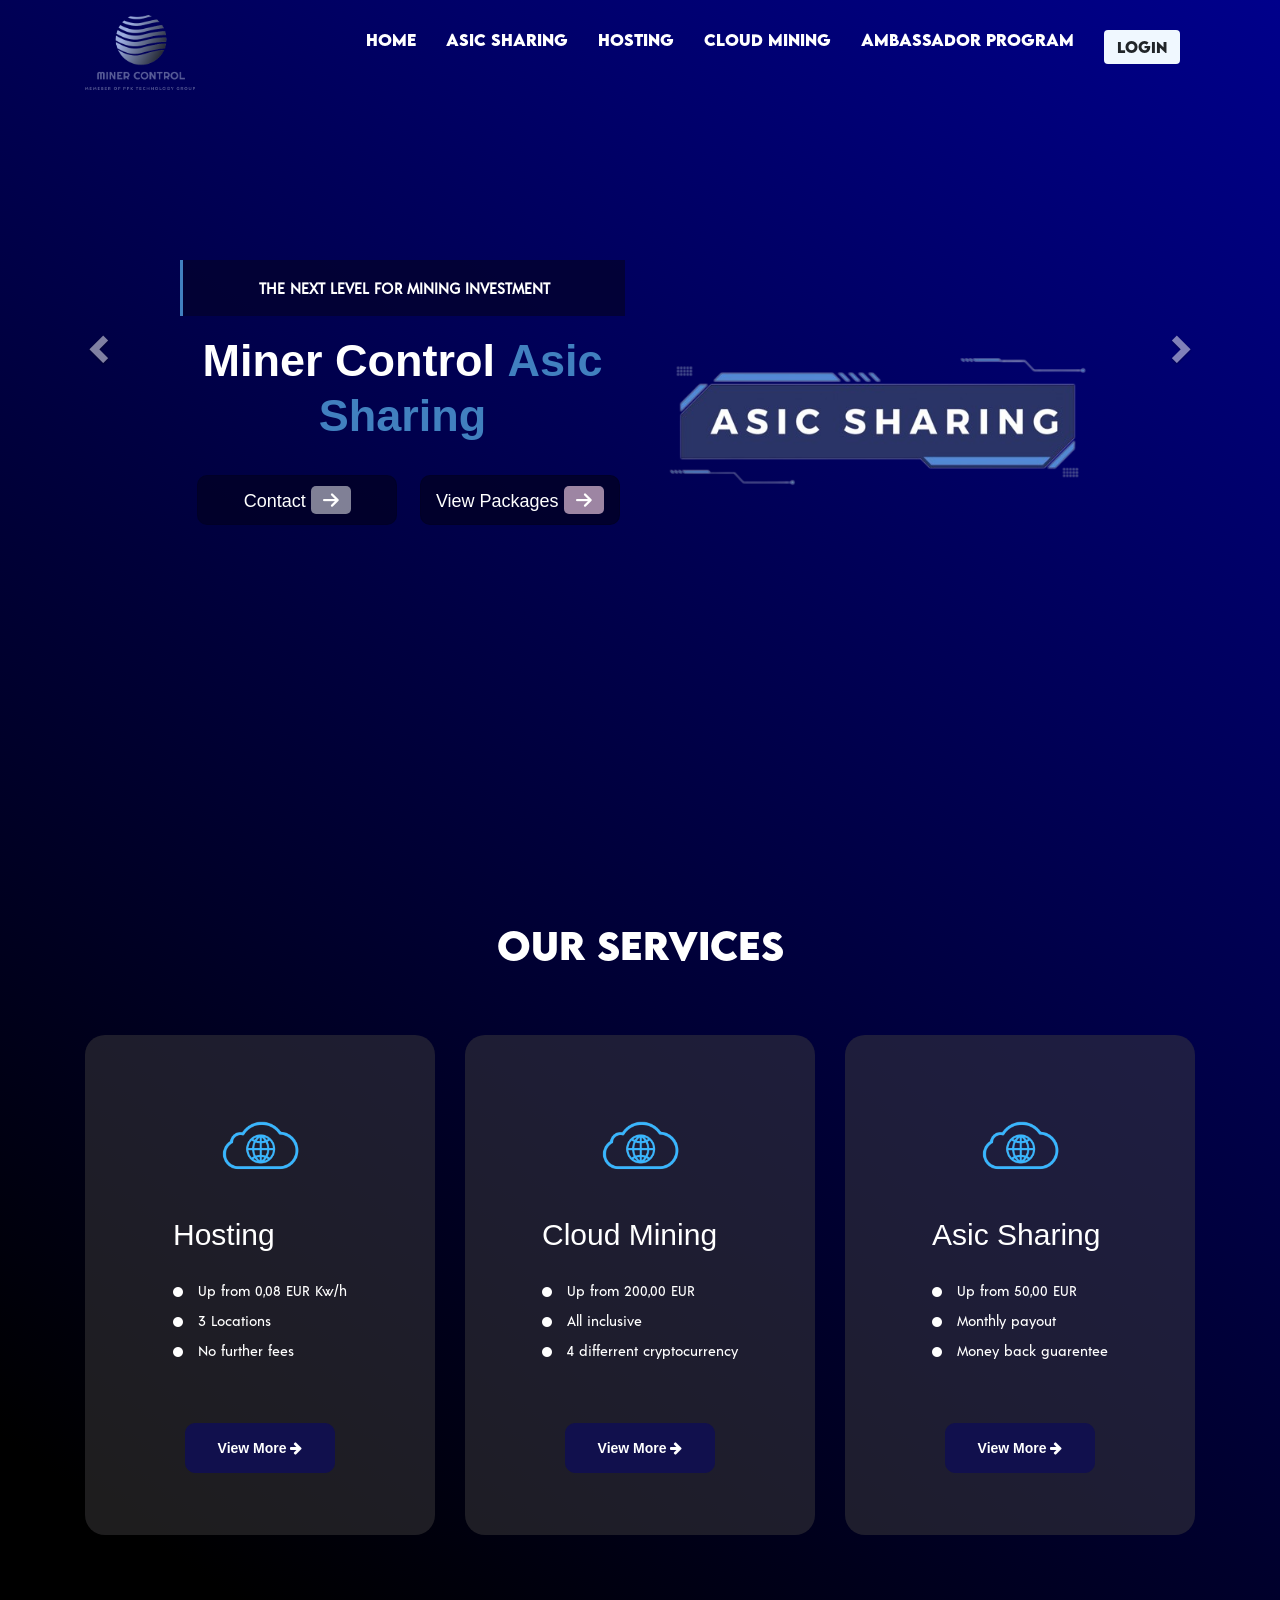
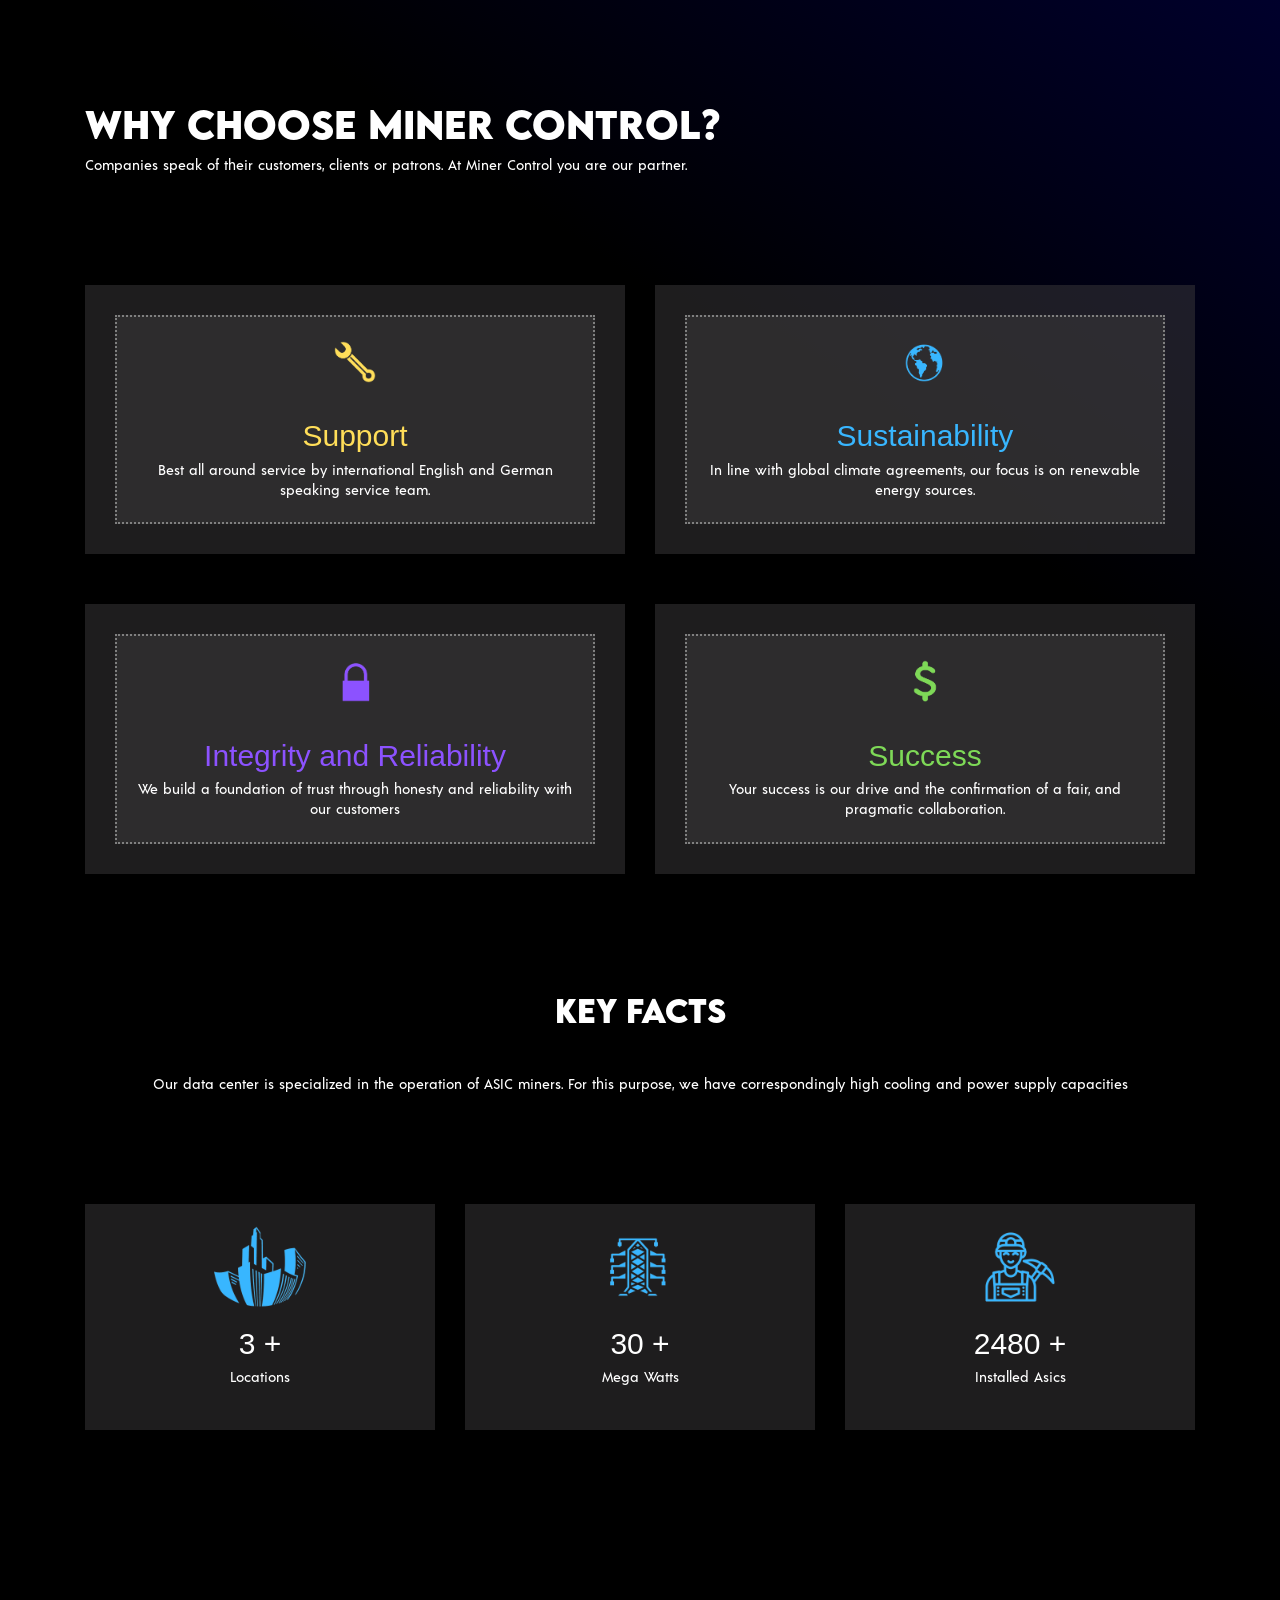
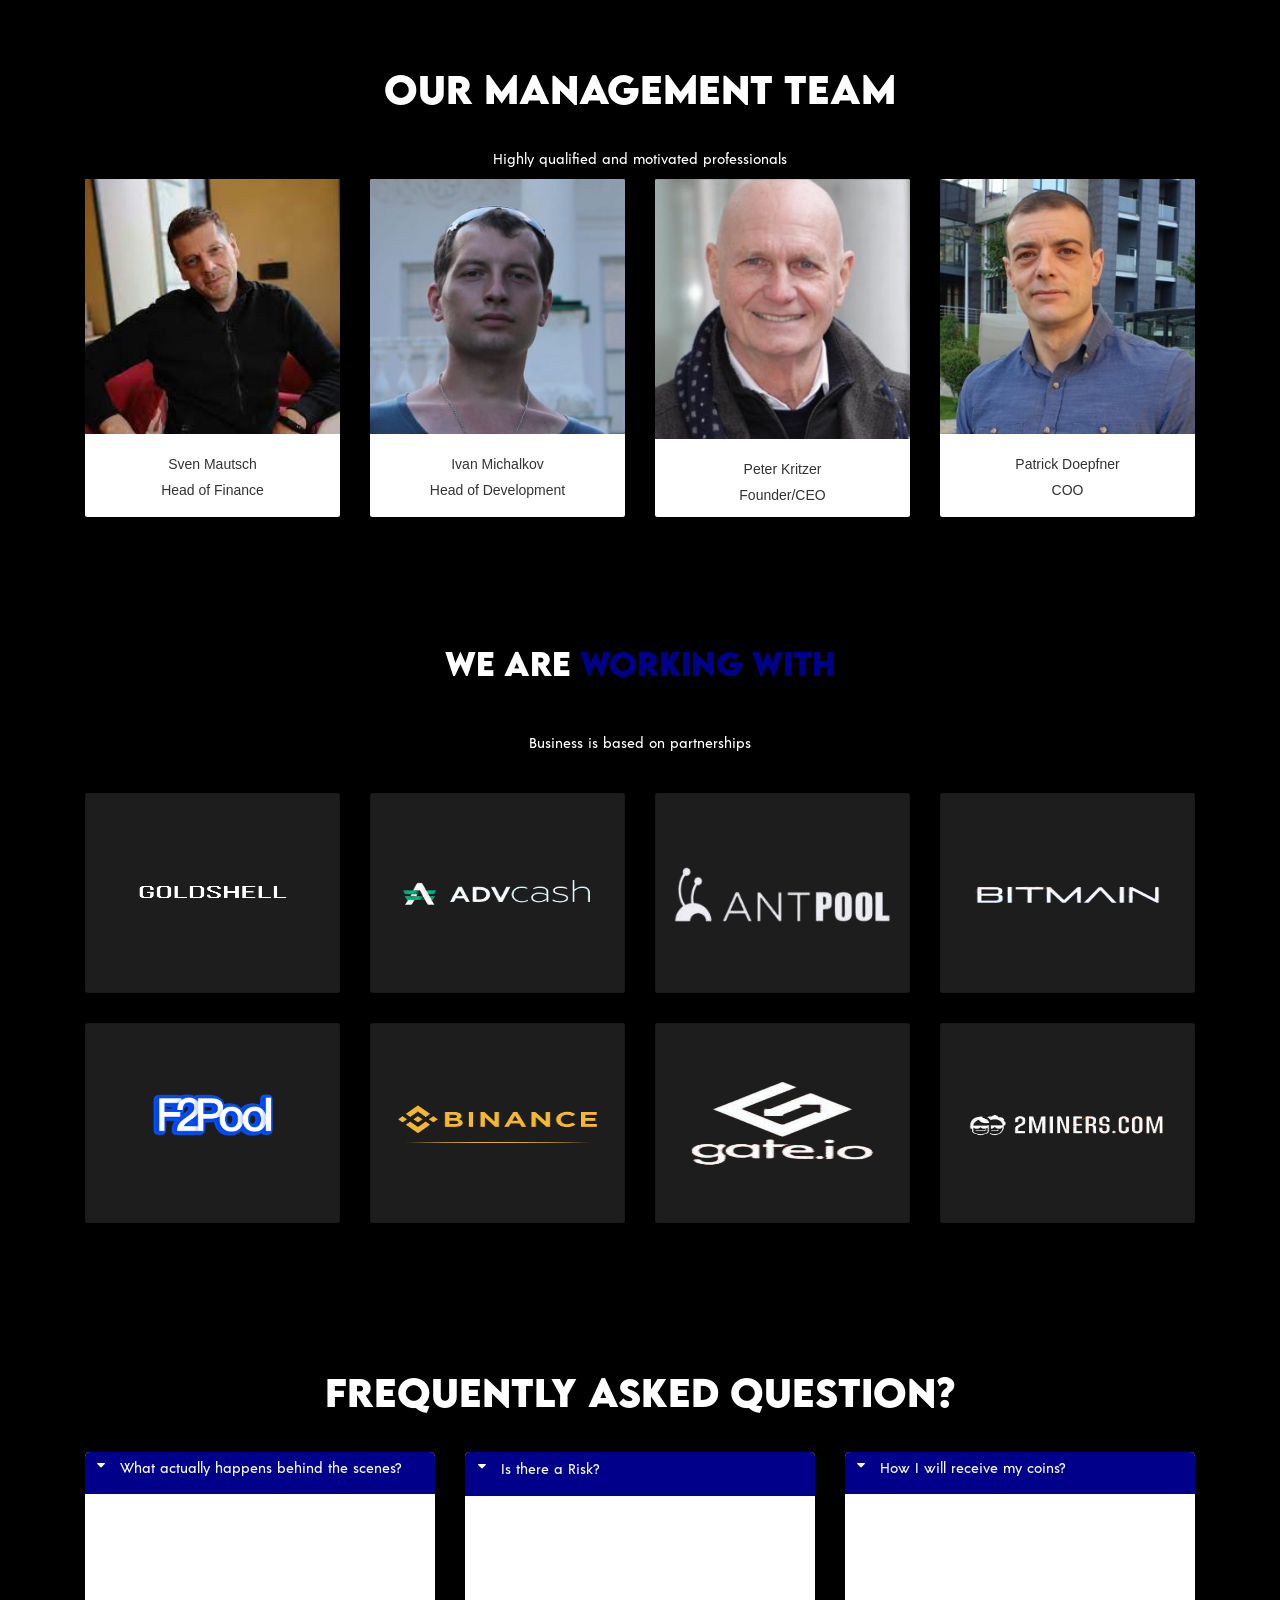
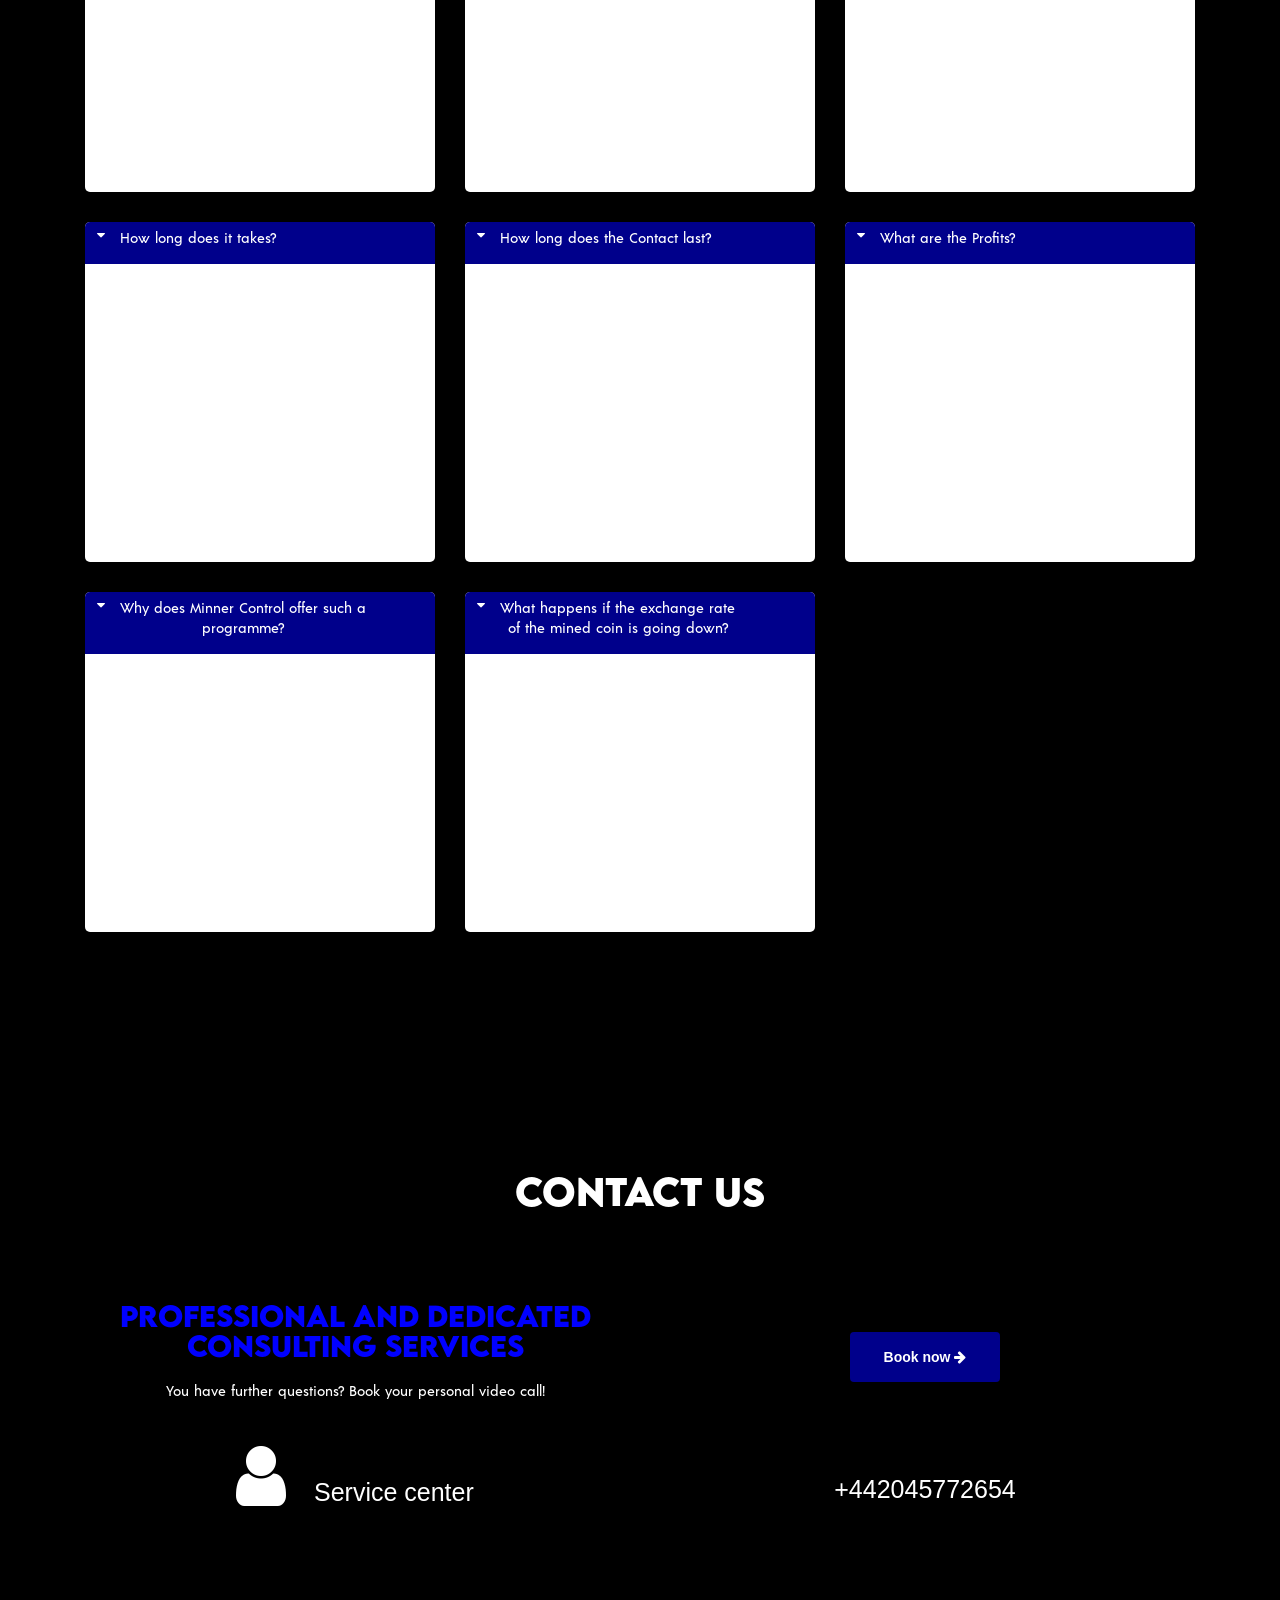
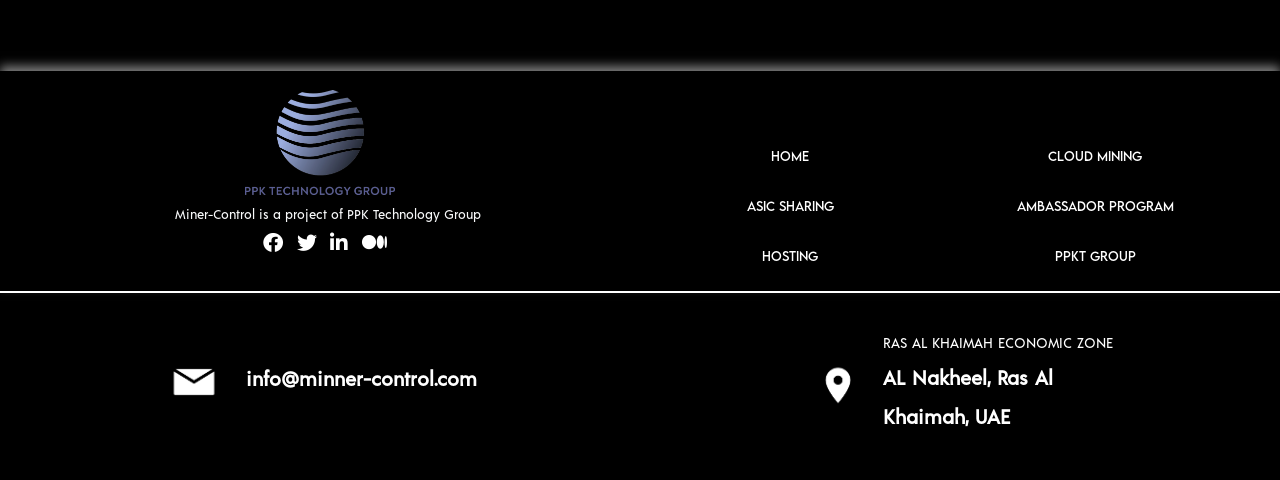
<file: index.html>
<!DOCTYPE html>
<html lang="en">

<head>
    <meta charset="UTF-8">
    <meta name="viewport" content="width=device-width, initial-scale=1.0">

    <link rel="stylesheet" href="https://maxcdn.bootstrapcdn.com/bootstrap/4.5.2/css/bootstrap.min.css">
    <script src="https://code.jquery.com/jquery-3.5.1.slim.min.js"></script>
    <script src="https://cdn.jsdelivr.net/npm/@popperjs/core@2.5.3/dist/umd/popper.min.js"></script>
    <script src="https://maxcdn.bootstrapcdn.com/bootstrap/4.5.2/js/bootstrap.min.js"></script>


    <!-- jQuery library -->
    <script src="https://ajax.googleapis.com/ajax/libs/jquery/3.6.4/jquery.min.js"></script>

    <!-- Latest compiled JavaScript -->
    <script src="https://maxcdn.bootstrapcdn.com/bootstrap/3.4.1/js/bootstrap.min.js"></script>
    <link rel="stylesheet" href="https://maxcdn.bootstrapcdn.com/bootstrap/3.4.1/css/bootstrap.min.css">

    <!-- slider bootstrap links end -->
    <link rel="stylesheet" href="style.css">
    <link rel="stylesheet" href="https://cdnjs.cloudflare.com/ajax/libs/font-awesome/6.0.0-beta3/css/all.min.css">
    <link rel="icon" type="" href="images/ppktnewlogo.jpg.png">
    <link rel="stylesheet" href="https://cdnjs.cloudflare.com/ajax/libs/animate.css/4.1.1/animate.min.css" />
    <title>Miner Control</title>
</head>

<style>
    @font-face {

        font-family: "roboto";

        src: url(AARDV.TTF);
    }

    .add-font {
        font-family: "roboto";

    }

    @font-face {

        font-family: "font";

        src: url(AARDV.TTF);
    }

    .road-map-font {
        font-family: "font";

    }

    @font-face {

        font-family: " typeface";


        src: url(Inconsolata-VariableFont_wdth\,wght.ttf);
    }

    .prsale-font {
        font-family: " typeface";


    }

    @font-face {

        font-family: " tech";

        src: url(ethnocentric\ rg.otf);
    }

    .tech-font {
        font-family: " tech";

    }

    @font-face {

        font-family: " acre";

        src: url(fonts/Jonathan_Ball_acre_medium_201016/Jonathan\ Ball\ -\ Acre-Medium.otf);
    }

    .acre-font {
        font-family: " acre";

    }

    @font-face {

        font-family: " new";

        src: url(fonts/LemonMilkRegular-X3XE2.otf);
    }

    .new-font {
        font-family: " new";

    }

    @font-face {

        font-family: " newbold";

        src: url(fonts/LemonMilkBold-gx2B3.otf);
    }

    .new-bold {
        font-family: " newbold";

    }

    .faq-card {

        border: 1px solid #e0e0e0;
        margin-bottom: 10px;
        cursor: pointer;
    }

    .btn-hover {
        background-color: #11104d;
        color: white;
        font-weight: bold;
        height: 50px;
        border-radius: 10px;
        width: 150px;
        border: 1px solid #11104d;
        margin-top: 40px;
    }

    .btn-hover:hover {
        background-color: #00008B;
    }

    .hosting {
        border-radius: 20px;
        height: 500px;
        background-color: rgba(61, 59, 62, 0.49);

    }

    @media(max-width:480px) {
        .hosting {
            margin: 20px;
        }
    }

    .support {
        background-color: rgba(61, 59, 62, 0.49);
        padding: 10px;
        height: 100%;
    }

    @media(max-width:480px) {
        .support {
            margin: 5px;
        }
    }

    @media(min-width:768px) and (max-width:912px) {
        .support {
            height: 320px;
            font-size: 15px;
        }
    }

    .locations {
        background-color: rgba(61, 59, 62, 0.49);
        padding-bottom: 20px;
    }

    @media(max-width:480px) {
        .locations {
            margin: 10px;
        }
    }

    @media(min-width:540px) and (max-width:768px) {
        .locations {
            margin: 10px;
        }
    }

    .team {
        border: none;
    }

    @media(max-width:480px) {
        .card {
            margin: 10px;
        }

    }

    @media(min-width:768px) and (max-width:1280px) {
        .card {
            height: 340px;
        }

    }

    .img-66 {
        height: 260px;
    }

    .img-100 {
        width: 170px;
        margin-left: 50px;
        height: 100px;
        margin-top: 40px;
    }

    .img-45 {
        margin-top: -20px;
    }

   
    @media(min-width:480px) {
        .img-100 {
            margin-left: 90px;
        }
       

        .img-45 {
            margin-top: -60px;
        }

    }

    @media(min-width:768px) and (max-width:1024px) {
        .img-66 {
            height: 220px;
        }

        .img-45 {
            margin-top: -10px;
        }
    }

    @media(min-width:768px) and (max-width:912px) {

        .img-45 {
            margin-top: 30px;
        }
    }

    @media(min-width:768px) and (max-width:1024px) {
        .img-100 {
            margin-left: 10px;
        }
    }

    @media(min-width:768px) and (max-width:820px) {
        .img-66 {
            height: 160px;
        }
    }

    @media(min-width:540px) and (max-width:760px) {
        .img-66 {
            height: 380px;
        }
    }

    @media(min-width:540px) and (max-width:760px) {
        .img-100 {
            margin-left: 150px;
        }

        .img-45 {

            width: 300px;
            margin-left: 110px;
        }
    }

    .img-55 {
        height: 100px;
        margin-top: 50px;
    }

    @media(min-width:540px) and (max-width:760px) {
        .img-55 {
            width: 250px;
            margin-left: 130px;
        }
    }

    .img-99 {
        width: 120px;
        margin-top: 70px;
    }

    @media(min-width:540px) and (max-width:760px) {
        .img-99 {
            width: 200px;
            margin-left: 150px;
        }
    }

    @media(min-width:768px) and (max-width:912px) {
        .img-99 {
            width: 200px;
            margin-left: 30px;
            margin-top: 0px;
        }
    }

    .carousel-control.right,
    .carousel-control.left {
        background-image: none;
        color: white;

    }

    .carousel-indicators li {
        border-color: #f4511e;
    }

    .carousel-indicators li.active {
        background-color: #f4511e;
    }

    .item h4 {
        font-size: 19px;
        line-height: 1.375em;
        font-weight: 400;
        font-style: italic;
        margin: 70px 0;
    }

    .item span {
        font-style: normal;
    }

    .navbar-nav>li>a:hover {
        background-color: transparent;
        color: white;
    }


    .btn-66 {
        margin-left: 12px;
        font-size: 18px;
        margin-top: 20px;
        color: white;
        background-color: #020127d5;
        width: 200px;
        height: 50px;
        border-radius: 10px;
        border: 1px solid #020127d5;

    }
    .btn-view {
        margin-left: 12px;
        font-size: 18px;
        margin-top: 20px;
        color: white;
        background-color: #020127d5;
        width: 200px;
        height: 50px;
        border-radius: 10px;
        border: 1px solid #020127d5;

    }

    .btn-66:hover {
        background-color: #4180bf;
    }
    @media screen and (max-width: 480px) {
        .btn-66 {
        margin-left: 12px;
        font-size: 14px;
        margin-top: 55px;
        color: white;
        background-color: #020127d5;
        width: 150px;
        height: 50px;
        border-radius: 10px;
        border: 1px solid #020127d5;

    }
    .btn-view {
        margin-left: 12px;
        font-size: 14px;
        margin-top: 55px;
        color: white;
        background-color: #020127d5;
        width: 200px;
        height: 50px;
        border-radius: 10px;
        border: 1px solid #020127d5;

    }
}
</style>

<body
    style=" background-repeat: no-repeat; background-image: linear-gradient(35deg, black 0%, black 50%, black 70%, #00008B 100%);">
    <nav class="" style="margin-top:15px;">
        <div class="container">
            <!-- Navbar Header -->
            <div class="navbar-header">
                <button type="button" class="navbar-toggle" data-toggle="collapse" data-target="#myNavbar"
                    style="border:1px solid white;">
                    <span class="icon-bar" style="background-color: white;"></span>
                    <span class="icon-bar" style="background-color: white;"></span>
                    <span class="icon-bar" style="background-color: white;"></span>
                </button>
                <!-- <a class="navbar-brand new-bold" href="#" style="color:white;"></a> -->
                <img src="images/minerminer.jpg.png" style="width:110px;" class="img-fluid">
            </div>

            <!-- Navbar Links -->
            <div class="collapse navbar-collapse" id="myNavbar">
                <ul class="nav navbar-nav navbar-right" style="display:inline;">
                    <li>
                        <a href="index.html" style="color:white;font-size: 15px;" class="new-bold">Home</a></li>
                    <li><a href="asicsharing.html" style="color:white;font-size: 15px;" class="new-bold">Asic
                            Sharing</a></li>
                    <li><a href="hosting.html" style="color:white;font-size: 15px;" class="new-bold">Hosting</a></li>
                    <li><a href="cloudmining.html" style="color:white;font-size: 15px;" class="new-bold">Cloud
                            Mining</a></li>
                    <li><a href="newambassador.html" style="color:white;font-size: 15px;" class="new-bold">Ambassador
                            Program</a></li>
                    <li>
                        <a href="https://www.ppk-tech-group.eu/" target="_blank" style="color:white;font-size: 15px;" class="new-bold ">
                         <button type="button" class="btn" style="background-color: aliceblue;">
                            LogIn
                         </button> 
                        </a>
                    </li>

                </ul>
            </div>
        </div>
    </nav>


    <!-- slider -->
    <div id="myCarousel" class="carousel slide table_of_content_title text-center" data-ride="carousel" style="">


        <div class="carousel-inner" role="listbox">
            <div class="item active">
                <div class="container" style="margin-top: 150px;">

                    <div class="row">
                        <div class="col-md-1"></div>
                        <div class="col-md-5" style="">
                            <h1 style=" text-align:center;color:white;background-color:#030230d5;font-size: 15px;padding-top:20px;padding-bottom:20px; font-weight: bold;border-left:3px solid #4180bf;"
                                class="acre-font">THE NEXT LEVEL FOR MINING INVESTMENT</h1>
                            <h1 style=" text-align:center;color:white;font-weight:bold; font-size:45px;">Miner Control
                                <label style="color:#4180bf">Asic </label><label style="color:#4180bf">Sharing</label>
                            </h1>

                            <div class="flex-container" style="display: flex; justify-content:space-around;">
                                <div style="">
                                    <a href="#contact" id="scroll-linkhome"><button class="btn-66">Contact <i
                                                class="fas fa-arrow-right"
                                                style="background-color:rgb(255 255 255 / 50%);width:40px;padding-bottom:5px;padding-top:5px ;border-radius: 5px;"></i></button></a>


                                </div>
                                <div style="">
                                    <a href="asicsharing.html" target="_blank" rel="noopener noreferrer"><button
                                            class="btn-view">View Packages <i class="fas fa-arrow-right"
                                                style="background-color:rgb(157, 133, 163);width:40px;padding-bottom:5px;padding-top:5px ;border-radius: 5px;"></i></button></a>


                                </div>

                            </div>

                        </div>

                        <div class="col-md-5">
                            <img src="images/newasicnew.jpg.png" style="width:100%;" class="img-fluid">
                        </div>
                    </div>
                </div>

            </div>
            <div class="item">
                <div class="container" style="margin-top: 150px;">

                    <div class="row">
                        <div class="col-md-1"></div>
                        <div class="col-md-5" style="">
                            <h1 style=" text-align:center;color:white;background-color:#030230d5;font-size: 15px;padding-top:20px;padding-bottom:20px;font-weight: bold;border-left:3px solid #4180bf;"
                                class="acre-font">THE BETTER MINING</h1>
                            <h1 style="text-align:center ; color:white;font-weight:bold; font-size:45px;">Miner Control
                                <label style="color:#4180bf">Cloud</label><label style="color:#4180bf">Mining</label>
                            </h1>
                            <div class="flex-container" style="display: flex; justify-content: space-around;">
                                <div>
                                    <a href="#contact" id="scroll-link"><button class="btn-66">Contact <i
                                                class="fas fa-arrow-right"
                                                style="background-color:rgb(255 255 255 / 50%) ;width:40px;padding-bottom:5px;padding-top:5px ;border-radius: 5px;"></i></button></a>


                                </div>
                                <div>
                                    <a href="cloudmining.html" target="_blank" rel="noopener noreferrer"><button
                                            class="btn-view">View Packages <i class="fas fa-arrow-right"
                                                style="background-color:rgb(157, 133, 163);width:40px;padding-bottom:5px;padding-top:5px ;border-radius: 5px;"></i></button></a>


                                </div>

                            </div>
                        </div>

                        <div class="col-md-5">
                            <img src="images/cloudminingcloudmining.jpg.png" style="width:100%;" class="img-fluid">
                        </div>
                    </div>
                </div>
            </div>
            <div class="item">
                <div class="container" style="margin-top: 150px;">

                    <div class="row">
                        <div class="col-md-1"></div>
                        <div class="col-md-5" style="">
                            <h1 style=" text-align:center;color:white;background-color:#030230d5;font-size: 15px;padding-top:20px;padding-bottom:20px;font-weight: bold;border-left:3px solid #4180bf;"
                                class="acre-font">START MINING WITH INDUSTRY LEADERS</h1>
                            <h1 style="text-align: center; color:white;font-weight:bold; font-size:45px;">Miner Control
                                <label style="color:#4180bf">Mining 3.0</label><label style="color:#4180bf"></label>
                            </h1>
                            <div class="flex-container" style="display: flex; justify-content: space-around;">
                                <div>
                                    <a href="#contact" id="scroll-home"> <button class="btn-66">Contact <i
                                                class="fas fa-arrow-right"
                                                style="background-color:rgb(255 255 255 / 50%);width:40px;padding-bottom:5px;padding-top:5px ;border-radius: 5px;"></i></button></a>


                                </div>
                                <div>
                                    <a href="hosting.html" target="_blank" rel="noopener noreferrer"><button
                                            class="btn-view">View Packages <i class="fas fa-arrow-right"
                                                style="background-color:rgb(157, 133, 163);width:40px;padding-bottom:5px;padding-top:5px ;border-radius: 5px;"></i></button></a>


                                </div>

                            </div>
                        </div>

                        <div class="col-md-5">
                            <img src="images/asic1.png" style="width:100%;" class="img-fluid">
                        </div>
                    </div>
                </div>
            </div>
        </div>

        <!-- Left and right controls -->
        <a class="left carousel-control" href="#myCarousel" role="button" data-slide="prev">
            <span class="glyphicon glyphicon-chevron-left" aria-hidden="true"></span>
            <span class="sr-only">Previous</span>
        </a>
        <a class="right carousel-control" href="#myCarousel" role="button" data-slide="next">
            <span class="glyphicon glyphicon-chevron-right" aria-hidden="true"></span>
            <span class="sr-only">Next</span>
        </a>
    </div>
    <!-- slider end -->



    <div class="container text-center new-bold reveal">
        <h1 style="margin-top: 330px; color: white;">
            Our Services
        </h1>
    </div>
    <div class="container tech reveal" style="margin-top: 60px; color: white;">
        <div class="row">
            <div class="col-md-4">
                <div class="hosting">
                    <div class="d-flex justify-content-center">
                        <div>
                            <img src="images/hostingnew.png" class="card-img-top" style="margin-top:70px;width:80px;"
                                alt="Card Image 2">
                        </div>
                    </div>
                    <div class="card-body d-flex justify-content-center">
                        <div>

                            <h2 class="card-title">Hosting</h2>
                            <div>
                                <p style="margin-top: 30px;" class="acre-font">
                                    <i class="fas fa-circle" style="font-size:10px;margin-right: 10px; "></i>
                                    Up from 0,08 EUR Kw/h


                                </p>
                                <p style="" class="acre-font">
                                    <i class="fas fa-circle" style="font-size:10px;margin-right: 10px; "></i> 3
                                    Locations


                                </p>
                                <p style="" class="acre-font">
                                    <i class="fas fa-circle" style="font-size:10px;margin-right: 10px;"></i> No further
                                    fees


                                </p>
                            </div>
                        </div>


                    </div>
                    <div class="d-flex justify-content-center">
                        <a href="hosting.html"><button class="btn-hover">View More <i class="fa fa-arrow-right"
                                    style="color:white;"></i></button></a>
                    </div>
                </div>
            </div>
            <div class="col-md-4">
                <div class="hosting">
                    <div class="d-flex justify-content-center">
                        <div>
                            <img src="images/hostingnew.png" class="card-img-top" style="margin-top:70px;width:80px;"
                                alt="Card Image 2">
                        </div>
                    </div>
                    <div class="card-body d-flex justify-content-center">
                        <div>

                            <h2 class="card-title">Cloud Mining</h2>
                            <div>
                                <p style="margin-top: 30px;" class="acre-font">
                                    <i class="fas fa-circle" style="font-size:10px;margin-right: 10px; "></i> Up from
                                    200,00 EUR


                                </p>
                                <p style="" class="acre-font">
                                    <i class="fas fa-circle" style="font-size:10px;margin-right: 10px; "></i> All
                                    inclusive


                                </p>
                                <p style="" class="acre-font">
                                    <i class="fas fa-circle" style="font-size:10px;margin-right: 10px;"></i> 4
                                    differrent cryptocurrency


                                </p>
                            </div>
                        </div>


                    </div>
                    <div class="d-flex justify-content-center">
                        <a href="cloudmining.html"><button class="btn-hover">View More <i class="fa fa-arrow-right"
                                    style="color:white;"></i></button></a>
                    </div>
                </div>
            </div>
            <div class="col-md-4">
                <div class="hosting">
                    <div class="d-flex justify-content-center">
                        <div>
                            <img src="images/hostingnew.png" class="card-img-top" style="margin-top:70px;width:80px;"
                                alt="Card Image 2">
                        </div>
                    </div>
                    <div class="card-body d-flex justify-content-center">
                        <div>

                            <h2 class="card-title">Asic Sharing</h2>
                            <div>
                                <p style="margin-top: 30px;" class="acre-font">
                                    <i class="fas fa-circle" style="font-size:10px;margin-right: 10px; "></i> Up from
                                    50,00 EUR


                                </p>
                                <p style="" class="acre-font">
                                    <i class="fas fa-circle" style="font-size:10px;margin-right: 10px; "></i> Monthly
                                    payout


                                </p>
                                <p style="" class="acre-font">
                                    <i class="fas fa-circle" style="font-size:10px;margin-right: 10px;"></i> Money back
                                    guarentee


                                </p>
                            </div>
                        </div>


                    </div>
                    <div class="d-flex justify-content-center">
                        <a href="asicsharing.html"><button class="btn-hover">View More <i class="fa fa-arrow-right"
                                    style="color:white;"></i></button></a>
                    </div>
                </div>
            </div>

        </div>
    </div>



    <div class="container new-bold reveal" style="color: white; margin-top: 150px;">
        <h1>
            Why Choose Miner Control?
        </h1>
    </div>
    <div class="container acre reveal">
        <p style="color:white;" class="acre-font">
            Companies speak of their customers, clients or patrons. At Miner Control you are our partner.
        </p>
    </div>
    <div class="container acre reveal" style="color: white; margin-top: 100px;">
        <div class="row">
            <div class="col-md-6">

                <div class="support">
                    <div style="margin:20px;border:2px dotted grey;background-color: rgba(61, 59, 62, 0.49);">
                        <div class="d-flex justify-content-center">
                            <img src="images/newsupport.jpg.png" class="card-img-top"
                                style="width: 50px;margin-top: 20px;" alt="Card Image 2">
                        </div>
                        <div class="card-body text-center">
                            <h2 class="card-title" style="color:#FFDE59">Support</h2>
                            <p class="acre-font">
                                Best all around service by international English and German speaking service team.
                            </p>
                        </div>
                    </div>


                </div>
            </div>

            <div class="col-md-6">


                <div class="support">
                    <div style="margin:20px;border:2px dotted grey;background-color: rgba(61, 59, 62, 0.49);">
                        <div class="d-flex justify-content-center">
                            <img src="images/worldnew.jpg.png" class="card-img-top"
                                style="width: 50px;margin-top: 20px;" alt="Card Image 2">
                        </div>
                        <div class="card-body text-center">
                            <h2 class="card-title" style="color:#38B6FF">Sustainability</h2>

                            <p class="acre-font">
                                In line with global climate agreements, our focus is on renewable energy sources.
                            </p>
                        </div>
                    </div>
                </div>

            </div>
        </div>
    </div>
    <div class="container font reveal" style="color: white; margin-top: 50px;">
        <div class="row">
            <div class="col-md-6">

                <div class="support">
                    <div style="margin:20px;border:2px dotted grey;background-color: rgba(61, 59, 62, 0.49);">
                        <div class="d-flex justify-content-center">
                            <img src="images/newlock.jpg.png" class="card-img-top" style="width: 50px;margin-top: 20px;"
                                alt="Card Image 2">
                        </div>
                        <div class="card-body text-center">
                            <h2 class="card-title" style="color:#8C52FF">Integrity and Reliability</h2>
                            <p class="acre-font">
                                We build a foundation of trust through honesty and reliability with our customers
                            </p>

                        </div>
                    </div>
                </div>
            </div>
            <div class="col-md-6">
                <div class="support">
                    <div style="margin:20px;border:2px dotted grey;background-color: rgba(61, 59, 62, 0.49);">
                        <div class="d-flex justify-content-center">
                            <img src="images/newdollar.jpg.png" class="card-img-top"
                                style="width: 50px;margin-top: 20px;" alt="Card Image 2">
                        </div>
                        <div class="card-body text-center">
                            <h2 class="card-title" style="color:#7ED957">Success</h2>
                            <p class="acre-font">
                                Your success is our drive and the confirmation of a fair, and pragmatic collaboration.

                            </p>

                        </div>
                    </div>
                </div>
            </div>
        </div>
    </div>

    <div class="container new-bold text-center reveal">
        <h2 class="card-title" style="color:white;margin-top: 120px;">Key facts</h2>

    </div>
    <div class="container acre reveal text-center">
        <p style="color:white;margin-top: 40px;" class="acre-font">
            Our data center is specialized in the operation of ASIC miners. For this purpose, we have correspondingly
            high cooling and power supply capacities
        </p>

    </div>



    <!-- locations -->
    <div class="container roboto reveal" style="margin-top: 100px; color:black;">
        <div class="row">
            <div class="col-md-4">
                <div class="locations">

                    <div class="card-body text-center">
                        <img src="images/buildingnew.jpg.png" style="width:100px;">
                        <h2 class="card-title" style="margin-top: 10px;color:white;">3 +</h2>
                        <p style="color:white;" class="acre-font">
                            Locations
                        </p>


                    </div>
                </div>
            </div>
            <div class="col-md-4">
                <div class="locations">
                    <!-- <div class="d-flex justify-content-center"> -->


                    <div class="card-body text-center">
                        <img src="images/towertower.jpg.png" style="width:100px;">
                        <h2 class="card-title" style="margin-top: 10px;color:white;">30 +</h2>
                        <p style="color:white;" class="acre-font">
                            Mega Watts
                        </p>

                    </div>
                </div>
            </div>
            <div class="col-md-4">
                <div class="locations">
                    <!-- <div class="d-flex justify-content-center"> -->


                    <div class="card-body text-center">
                        <img src="images/asicshello.jpg.png" style="width:100px;">
                        <h2 class="card-title" style="margin-top: 10px;color:white;">2480 +</h2>
                        <p style="color:white;" class="acre-font">
                            Installed Asics
                        </p>


                        </button>
                    </div>
                </div>
            </div>

        </div>
    </div>


    <div class="container new-bold reveal" style="color: white; margin-top: 220px;text-align: center;">
        <h1>
            Our Management Team
        </h1>
    </div>
    <div class="container tech text-center reveal" style="color:white;">
        <p style="margin-top:30px;" class="acre-font">Highly qualified and motivated professionals</p>
    </div>


    <!-- our team -->

    <div class="container reveal">
        <div class="row">
            <div class="col-md-3 text-center">
                <div class="card" style="border:none;height:100%;">
                    <img src="images/99.jpg" class="card-img-top" alt="Card Image 1">
                    <div class="card-body">
                        <h5 class="card-title">Sven Mautsch</h5>
                        <p class="card-text">Head of Finance</p>
                    </div>
                </div>
            </div>
            <div class="col-md-3 text-center">
                <div class="card" style="border:none;height:100%;">
                    <img src="images/88.jpg" class="card-img-top" alt="Card Image 2">
                    <div class="card-body">
                        <h5 class="card-title">Ivan Michalkov</h5>
                        <p class="card-text" class="acre-font">Head of Development</p>
                    </div>
                </div>
            </div>
            <div class="col-md-3 text-center">
                <div class="card" style="border:none;height:100%;">
                    <img src="images/77.jpg" class="card-img-top img-66" alt="Card Image 3" style="">
                    <div class="card-body">
                        <h5 class="card-title">Peter Kritzer</h5>
                        <p class="card-text" class="acre-font">Founder/CEO</p>
                    </div>
                </div>
            </div>
            <div class="col-md-3 text-center">
                <div class="card" style="border:none;height:100%;">
                    <img src="images/44.jpg" class="card-img-top" alt="Card Image 4">
                    <div class="card-body">
                        <h5 class="card-title">Patrick Doepfner</h5>
                        <p class="card-text" class="acre-font">COO</p>
                    </div>
                </div>
            </div>
        </div>
    </div>


    <div class="container text-center new-bold reveal">
        <h2 class="card-title" style="color:white;margin-top: 130px;">We Are <label style="color:#00008B">Working
                With</label></h2>
    </div>
    <div class="container text-center acre">
        <p style="color:white;margin-top: 40px;" class="acre-font">
            Business is based on partnerships
        </p>

    </div>

    <!-- # eight cards -->

    <div class="container tech reveal" style="margin-top: 30px;">
        <div class="row">
            <div class="col-md-3 img-responsive">
                <div class="card" style="height:200px;background-color: rgba(61, 59, 62, 0.49);">

                    <img src="images/shell.jpg.png" class="img-responsive img-55" alt="Card Image 1">

                    <div class="card-body">

                        <h5 class="card-title"></h5>
                        <p class="card-text"></p>
                    </div>
                </div>
            </div>
            <div class="col-md-3 img-responsive">
                <div class="card" style="height:200px;background-color: rgba(61, 59, 62, 0.49);">
                    <img src="images/newaddvcashnewnew.png" class="img-responsive img-55" alt="Card Image 2">
                    <div class="card-body">
                        <h5 class="card-title"></h5>
                        <p class="card-text"></p>
                    </div>
                </div>
            </div>
            <div class="col-md-3 img-responsive">
                <div class="card" style="height:200px;background-color: rgba(61, 59, 62, 0.49);">
                    <img src="images/antnew.jpg.png" class="img-responsive img-55" alt="Card Image 3">
                    <div class="card-body">
                        <h5 class="card-title"></h5>
                        <p class="card-text"></p>
                    </div>
                </div>
            </div>
            <div class="col-md-3 img-responsive">
                <div class="card" style="height:200px;background-color: rgba(61, 59, 62, 0.49);">
                    <img src="images/bitmainnewnew.png" class="img-responsive img-55" alt="Card Image 4">
                    <div class="card-body">
                        <h5 class="card-title"></h5>
                        <p class="card-text"></p>
                    </div>
                </div>
            </div>
        </div>
    </div>
    <div class="container reveal" style="margin-top: 30px;">
        <div class="row">
            <div class="col-md-3 img-responsive" style="">
                <div class="card" style="height:200px; align-items: center;background-color: rgba(61, 59, 62, 0.49);">
                    <img src="images/newf2pool.jpg.png"  class="img-responsive img-99" alt="Card Image 1">
                    <div class="card-body">
                        <h5 class="card-title"></h5>
                        <p class="card-text"></p>
                    </div>
                </div>
            </div>
            <div class="col-md-3 img-responsive">
                <div class="card" style="height:200px;background-color: rgba(61, 59, 62, 0.49);">
                    <img src="images/newbinacenew.png" class="img-responsive img-55 img-55" alt="Card Image 2">
                    <div class="card-body">
                        <h5 class="card-title"></h5>
                        <p class="card-text"></p>
                    </div>
                </div>
            </div>
            <div class="col-md-3 img-responsive">
                <div class="card" style="height:200px;background-color: rgba(61, 59, 62, 0.49);">
                    <img src="images/newgateionew.png" class="img-responsive img-55" alt="Card Image 3">
                    <div class="card-body">
                        <h5 class="card-title"></h5>
                        <p class="card-text"></p>
                    </div>
                </div>
            </div>
            <div class="col-md-3 img-responsive">
                <div class="card" style="height:200px;background-color: rgba(61, 59, 62, 0.49);">
                    <img src="images/minersnew.png" class="img-responsive img-55" alt="Card Image 4">
                    <div class="card-body">
                        <h5 class="card-title"></h5>
                        <p class="card-text"></p>
                    </div>
                </div>
            </div>
        </div>
    </div>


    <!-- frequently asked question -->

    <!-- frequently asked question -->

    <div class="container new-bold reveal">
        <h1 style="text-align: center;color:white;margin-top: 150px;">Frequently Asked Question?</h1>
    </div>

    
   
    

    <div class="container">
        <div class="row">

            <div class="col-lg-4 col-md-4 col-sm-12 col-xs-12 mt-md-5">
                <div class="accordion" id="accordionExample1">
                    <div class="card" style="border:none;border-radius: 5px;">
                        <div class="" id="headingOne1" style="background-color: #00008B; ">

                            <button class="btn    collapsed acre-font" type="button" data-toggle="collapse"
                                data-target="#collapseOne29" aria-expanded="true" aria-controls="collapseOne1"
                                style="font-size: 14px; display: flex; color:white;text-decoration: none;border:none; outline: none;outline-offset:0cm;width:100%;">
                                <i class="fa fa-caret-down"></i>
                                <p style="margin-left:15px;">What actually happens behind the scenes?</p>


                            </button>

                        </div>
                        <div id="collapseOne29" class="collapse" aria-labelledby="headingOne1"
                            data-parent="#accordionExample1">
                            <div class="card-body acre-font"
                                style="font-weight: 500; color: rgba(133, 123, 123, 0.678);color:black;">
                                You buy a package and thereby acquire the right to benefit from our operational profits
                                on a network for a certain period of time.
                            </div>
                        </div>
                    </div>
                </div>
            </div>

            <!-- FAQ 2 -->

            <div class="col-lg-4 col-md-4 col-sm-12 col-xs-12 mt-md-5">
                <div class="accordion" id="accordionExample1">
                    <div class="card" style="border:none;border-radius: 5px;">
                        <div class="" id="headingOne1" style="background-color: #00008B; ">

                            <button class="btn    collapsed acre-font" type="button" data-toggle="collapse"
                                data-target="#collapseOne23" aria-expanded="true" aria-controls="collapseOne1"
                                style="font-size: 14px; display: flex; color:white;text-decoration: none; outline: none;outline-offset:0cm;width:100%;">
                                <i class="fa fa-caret-down"></i>
                                <p style="margin-left:15px;"> Is there a Risk?</p>


                            </button>

                        </div>
                        <div id="collapseOne23" class="collapse" aria-labelledby="headingOne1"
                            data-parent="#accordionExample1">
                            <div class="card-body acre-font"
                                style="font-weight: 500; color: rgba(133, 123, 123, 0.678);color:black;">
                                Mining and cloud mining involve many risks. There is neither a guarantee of return nor a
                                „money back“ guarantee. The financial outcome ultimately depends on factors such as
                                network difficulty (which affects the amount of coins) and exchange rates (exchange rate
                                risk). If you are looking for a solution with no risk, please have a look on our ASIC
                                SHARING PROGRAM

                            </div>
                        </div>
                    </div>
                </div>
            </div>

            <!-- FAQ 3 -->

            <div class="col-lg-4 col-md-4 col-sm-12 col-xs-12 mt-md-5">
                <div class="accordion" id="accordionExample1">
                    <div class="card" style="border:none;border-radius: 5px;">
                        <div class="" id="headingOne1" style="background-color: #00008B; ">

                            <button class="btn    collapsed acre-font" type="button" data-toggle="collapse"
                                data-target="#collapseOne24" aria-expanded="true" aria-controls="collapseOne1"
                                style="font-size: 14px; display: flex; color:white;text-decoration: none;border:none; outline: none;outline-offset:0cm;width:100%;">
                                <i class="fa fa-caret-down"></i>
                                <p style="margin-left:15px;">How I will receive my coins?</p>


                            </button>

                        </div>
                        <div id="collapseOne24" class="collapse" aria-labelledby="headingOne1"
                            data-parent="#accordionExample1">
                            <div class="card-body acre-font"
                                style="font-weight: 500; color: rgba(133, 123, 123, 0.678);color:black;">
                                Your pool subaccount ist connected to the wallet you submitted to Minercontrol. So the
                                pool will directly send the coins to your wallet. Depending on the package, coin and
                                quantity this may take for first time up 48 hours. After that you will receive your
                                coins every day between 04:00 and 05.30 am CET
                            </div>
                        </div>
                    </div>
                </div>
            </div>

        </div>
    </div>
    <div class="container">
        <div class="row">
            <!-- FAQ 1 -->

            <div class="col-lg-4 col-md-4 col-sm-12 col-xs-12 mt-md-5">
                <div class="accordion" id="accordionExample1">
                    <div class="card" style="border:none;border-radius: 5px;">
                        <div class="" id="headingOne1" style="background-color: #00008B; ">

                            <button class="btn    collapsed acre-font" type="button" data-toggle="collapse"
                                data-target="#collapseOne25" aria-expanded="true" aria-controls="collapseOne1"
                                style="font-size: 14px; display: flex; color:white;text-decoration: none;border:none; outline: none;outline-offset:0cm;width:100%;">
                                <i class="fa fa-caret-down"></i>
                                <p style="margin-left:15px;">How long does it takes?</p>


                            </button>

                        </div>
                        <div id="collapseOne25" class="collapse" aria-labelledby="headingOne1"
                            data-parent="#accordionExample1">
                            <div class="card-body acre-font"
                                style="font-weight: 500; color: rgba(133, 123, 123, 0.678);color:black;">
                                We need a litle time to set up your ASICS and connect your wallet. When all is done, you
                                receive a control link to control your ASICS
                            </div>
                        </div>
                    </div>
                </div>
            </div>

            <!-- FAQ 2 -->



            <!-- FAQ 1 -->

            <div class="col-lg-4 col-md-4 col-sm-12 col-xs-12 mt-md-5">
                <div class="accordion" id="accordionExample1">
                    <div class="card" style="border:none;border-radius: 5px;">
                        <div class="" id="headingOne1" style="background-color: #00008B; ">

                            <button class="btn    collapsed acre-font" type="button" data-toggle="collapse"
                                data-target="#collapseOne28" aria-expanded="true" aria-controls="collapseOne1"
                                style="font-size: 14px; display: flex; color:white;text-decoration: none;border:none; outline: none;outline-offset:0cm;width:100%;">
                                <i class="fa fa-caret-down"></i>
                                <p style="margin-left:15px;">How long does the Contact last?</p>


                            </button>

                        </div>
                        <div id="collapseOne28" class="collapse" aria-labelledby="headingOne1"
                            data-parent="#accordionExample1">
                            <div class="card-body acre-font"
                                style="font-weight: 500; color: rgba(133, 123, 123, 0.678);color:black;">
                                The contract period is 6 calendar months
                            </div>
                        </div>
                    </div>
                </div>
            </div>

            <!-- FAQ 3 -->

            <div class="col-lg-4 col-md-4 col-sm-12 col-xs-12 mt-md-5">
                <div class="accordion" id="accordionExample1">
                    <div class="card" style="border:none;border-radius: 5px;">
                        <div class="" id="headingOne1" style="background-color: #00008B; ">

                            <button class="btn    collapsed acre-font" type="button" data-toggle="collapse"
                                data-target="#collapseOne27" aria-expanded="true" aria-controls="collapseOne1"
                                style="font-size: 14px; display: flex; color:white;text-decoration: none;border:none; outline: none;outline-offset:0cm;width:100%;">
                                <i class="fa fa-caret-down"></i>
                                <p style="margin-left:15px;">What are the Profits?</p>


                            </button>

                        </div>
                        <div id="collapseOne27" class="collapse" aria-labelledby="headingOne1"
                            data-parent="#accordionExample1">
                            <div class="card-body acre-font"
                                style="font-weight: 500; color: rgba(133, 123, 123, 0.678);color:black;">
                                We do not guarantee any profits. On average, the return was about 7% in 6 months or 14%
                                p.a.
                            </div>
                        </div>
                    </div>
                </div>
            </div>
        </div>
    </div>
    <div class="container">
        <div class="row">

            <div class="col-lg-4 col-md-4 col-sm-12 col-xs-12 mt-md-5">
                <div class="accordion" id="accordionExample1">
                    <div class="card" style="border:none;border-radius: 5px;">
                        <div class="" id="headingOne1" style="background-color: #00008B; ">

                            <button class="btn    collapsed acre-font" type="button" data-toggle="collapse"
                                data-target="#collapseOne26" aria-expanded="true" aria-controls="collapseOne1"
                                style="font-size: 14px; display: flex; color:white;text-decoration: none;border:none; outline: none;outline-offset:0cm;width:100%;">
                                <i class="fa fa-caret-down"></i>
                                <p style="margin-left:15px;">Why does Minner Control offer such a <br> programme?</p>


                            </button>

                        </div>
                        <div id="collapseOne26" class="collapse" aria-labelledby="headingOne1"
                            data-parent="#accordionExample1">
                            <div class="card-body acre-font"
                                style="font-weight: 500; color: rgba(133, 123, 123, 0.678);color:black;">
                                This programme offers us the opportunity to finance faster growth – without expensive
                                loans or equity capital.

                                In addition, we receive many enquiries every day from people who want to enter this
                                business but have no experience, no capital or no time. We see the chance to create a
                                win – win situation by using this potential with our ASIC SHARING PROGRAMME.
                            </div>
                        </div>
                    </div>
                </div>
            </div>



            <div class="col-lg-4 col-md-4 col-sm-12 col-xs-12 mt-md-5">
                <div class="accordion" id="accordionExample1">
                    <div class="card" style="border:none;border-radius: 5px;">
                        <div class="" id="headingOne1" style="background-color: #00008B; ">

                            <button class="btn    collapsed acre-font" type="button" data-toggle="collapse"
                                data-target="#collapseOne22" aria-expanded="true" aria-controls="collapseOne1"
                                style="font-size: 14px; display: flex; color:white;text-decoration: none;border:none; outline: none;outline-offset:0cm;width:100%;">
                                <i class="fa fa-caret-down"></i>
                                <p style="margin-left:15px;"> What happens if the exchange rate <br> of the mined coin
                                    is going down?</p>


                            </button>

                        </div>
                        <div id="collapseOne22" class="collapse" aria-labelledby="headingOne1"
                            data-parent="#accordionExample1">
                            <div class="card-body acre-font"
                                style="font-weight: 500; color: rgba(133, 123, 123, 0.678);color:black;">
                                In the end, you have to decide whether you want to exchange your mined coins at a lower
                                exchange rate or speculate on better rates. To optimize your results, you can also use
                                the PPK Simply Crypto service.
                            </div>
                        </div>
                    </div>
                </div>
            </div>
        </div>
    </div>
    </div>


    <!-- new faqs -->




    <!-- contact us -->
    <div class="container-fluid text-center new-bold reveal" id="contact">
        <h1 style="color:white;margin-top: 240px;">Contact us</h1>
    </div>



    <div class="container typeface reveal" style="margin-top: 60px;">

        <div class="row">
            <div class="col-md-6 text-center">
                <h1 style="color:white;margin-top: 20px;color:blue;font-size:27px;" class="new-bold">
                    Professional and Dedicated <br>Consulting Services
                </h1>
                <p style="color:white;margin-top:20px;" class="acre-font">
                    You have further questions? Book your personal video call!
                </p>
            </div>
            <div class="col-md-6 text-center" style="align-self: center;">
                <a href="http://meetings.hubspot.com/doepfner" target="_blank" rel="noopener noreferrer"><button
                        style="margin-top:20px;width:150px;height:50px;color:white;background-color: #00008B;font-weight: bold;"
                        class="btn">Book now <i class="fa fa-arrow-right"></i></button></a>


            </div>
        </div>
    </div>

    <!-- call on -->

    <div class="container tech">
        <div class="row">
            <div class="col-md-6 text-center">
                <h1 style="color:white;margin-top: 30px;font-size: 25px;"><i class="fa fa-user"
                        style="font-size:70px;"></i>&nbsp;&nbsp;&nbsp; Service center</h1>



            </div>
            <div class="col-md-6 text-center">
                <div style="">
                    <h1 style="margin-top: 65px;color:white;font-size: 25px;">+442045772654</h1>
                </div>
            </div>
        </div>
    </div>

    <!-- footer -->


    <!-- footer -->
    <div class="container-fluid text-center"
        style="box-shadow: 0px -5px 10px grey;margin-top: 150px;background-color: black;">
        <div class="row">
            <div class="col-md-6 py-3" style="align-self: center;">

                <div class="size-change">
                    <div class="">
                        <img src="images/ppktnewlogo.jpg.png" class="img-fluid" style="width: 150px;" alt="" srcset="">
                    </div>

                    <div class="none-12">

                    </div>
                </div>
                <p class="text-light  mt-3 acre-font" style="  font-size: small; margin-left: 15px;">
                    Miner-Control is a project of PPK Technology Group
                <div style="display: flex; height: 30px; display: flex; justify-content: center; ">
                    <div class="footerContainer">
                        <div class="socialicon" style="">
                            <a href="http://www.facebook.com/ppktechgroup " target="_blank" rel="noopener noreferrer">
                                <i class="fab fa-facebook" style="font-size:20px; margin-left: 10px;color: white; "></i>
                            </a>
                            <a href="http://twitter.com/i/flow/login?redirect_after_login=%2Fppktechgroup"
                                target="_blank" rel="noopener noreferrer"> <i class="fab fa-twitter"
                                    style="font-size:20px; margin-left: 10px;color: white; "></i> </a>
                            <a href="http://www.linkedin.com/company/ppktechnologygroup/" target="_blank"
                                rel="noopener noreferrer"> <i class="fab fa-linkedin"
                                    style="font-size:20px; margin-left: 10px;color: white; "></i> </a>
                            <a href="https://medium.com/@ppktech" target="_blank" rel="noopener noreferrer"> <i
                                    class="fab fa-medium"
                                    style="font-size:20px; margin-left: 10px; color: white;"></i></a>
                        </div>
                    </div>
                </div>

                </p>

            </div>
            <div class="col-md-6 new-font py-3" style="display: flex; justify-content: space-around;">
                <ul class="navbar-nav d-flex " style="margin-top:50px;">
                    <li class="nav-item ">
                        <a class="nav-link nav-color" href="index.html" style=" color:white; font-size: 12px;">Home</a>
                    </li>
                    <li class="nav-item">
                        <a class="nav-link" href="asicsharing.html" style="color:white; font-size: 12px;">Asic
                            Sharing</a>
                    </li>
                    <li class="nav-item">
                        <a class="nav-link" href="hosting.html" style="color:white; font-size: 12px;">Hosting</a>
                    </li>


                </ul>
                <ul class="navbar-nav d-flex ">
                    <li class="nav-item " style="margin-top:50px;">
                        <a class="nav-link nav-color" href="cloudmining.html"
                            style=" color:white; font-size: 12px;">Cloud Mining</a>
                    </li>
                    <li class="nav-item">
                        <a class="nav-link" href="newambassador.html" style="color:white; font-size: 12px;">Ambassador
                            Program</a>
                    </li>
                    <li class="nav-item">
                        <a class="nav-link" href=" https://ppk-tech-group.com/" style="color:white; font-size: 12px;"
                            target="_blank" rel="noopener noreferrer">PPKT Group</a>
                    </li>


                </ul>

            </div>

        </div>
    </div>
    <div class="container-fluid" style="padding-bottom: 40px;">
        <div class="row">
            <div class="col-md-12" style="background-color: white; height: 2px;">

            </div>
        </div>
    </div>
    <div class="container-fluid acre-font" style="padding-bottom: 40px;">
        <div class="row">

            <div class="col-md-6 align-self-center">







                <p style=" color: white; text-align: center;">
                    <img src="images/newmessage.jpg.png" style="width:60px; ">&nbsp;&nbsp;&nbsp;<span
                        style="font-weight: bolder; font-size: 20px;"> info@minner-control.com </span>
                </p>
            </div>
            <div class="col-md-6">
                <div class="d-flex" style="align-items: center; justify-content: center;">
                    <img src="images/newlocation.jpg.png" style="width:60px;height:60px;">
                    <div style="margin-left: 15px;">

                        <p style=" color:white;">RAS AL KHAIMAH ECONOMIC ZONE</p>
                        <p style="color:white;">


                        <p style="color:white; font-weight: bold;font-size: 20px;">AL Nakheel, Ras Al</p>
                        <p style="color:white; font-weight: bold;font-size: 20px;">Khaimah, UAE </p>
                    </div>
                </div>
            </div>
        </div>
    </div>

    <link rel="stylesheet" href="https://stackpath.bootstrapcdn.com/font-awesome/4.7.0/css/font-awesome.min.css">



    <script src="script.js"></script>


    <script>


        window.addEventListener("scroll", function reveal() {
            var reveals = document.querySelectorAll(".reveal");

            for (var i = 0; i < reveals.length; i++) {
                var windowHeight = window.innerHeight;
                var elementTop = reveals[i].getBoundingClientRect().top;
                var elementVisible = 1;

                if (elementTop < windowHeight - elementVisible) {
                    reveals[i].classList.add("active");
                } else {
                    // reveals[i].classList.remove("active");
                }
            }
        });
    </script>

    <script>
        $(document).ready(function () {
            $(".table_of_content_title").addClass("animate__animated animate__fadeInUp");
        });
    </script>

</body>

</html>
</file>
<file: style.css>
.reveal{
    position: relative;
    transform: translateY(150px);
    opacity: 0;
    transition: 1s all ease;
  }
  
  .reveal.active{
    transform: translateY(0);
    opacity: 1;
  }
  .butt:focus {
    outline: 5px auto -webkit-focus-ring-color;
    outline-offset: -2px;
}
  @media(max-width:992px){
    .reveal{
     
      transition:none;
    }
    .reveal.active{
      transform:none;
    
    }
  }
</file>
